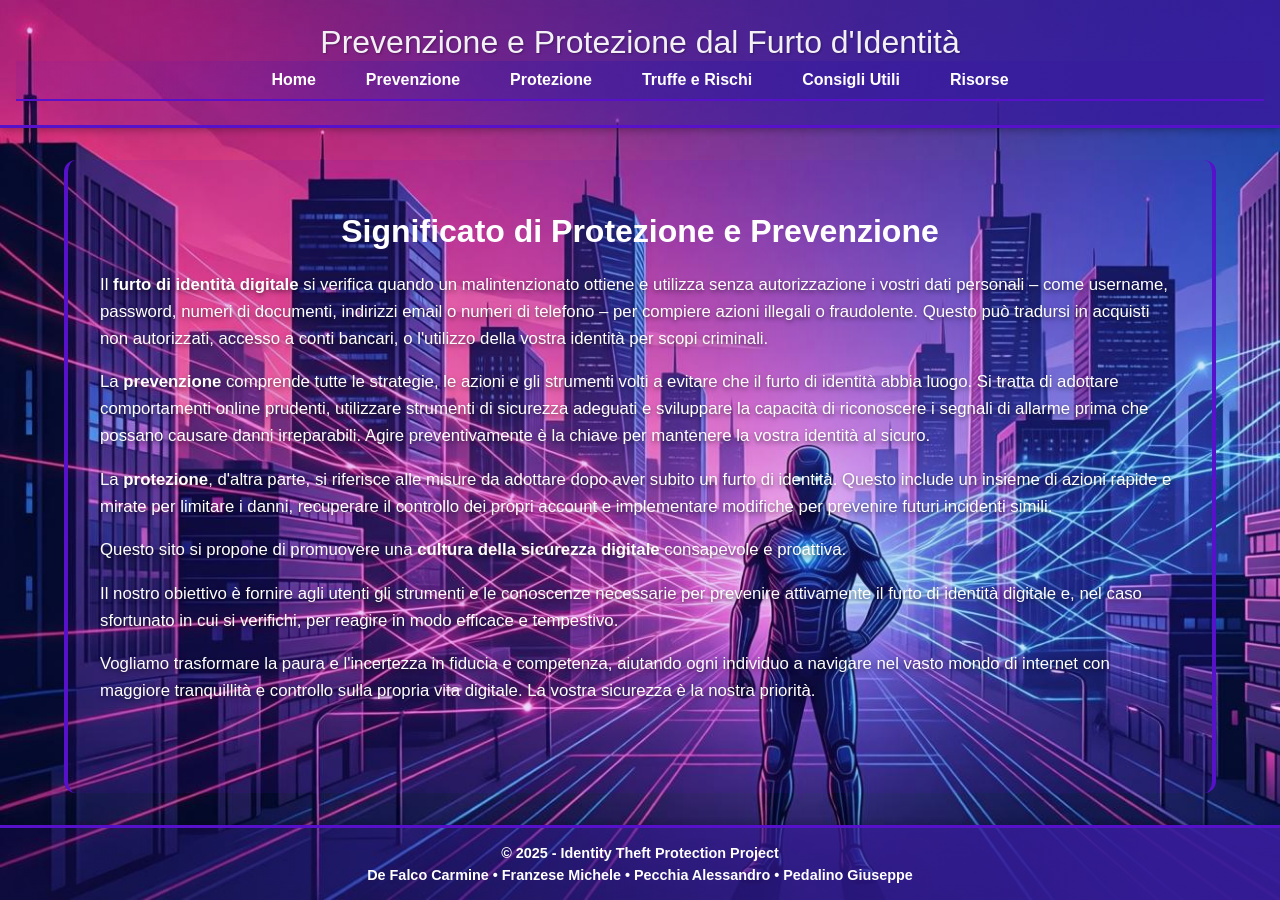
<file: index.html>
<!doctype html>
<html lang="it">
<head>
    <meta charset="utf-8">
    <meta name="viewport" content="width=device-width, initial-scale=1">
    <title>Home - Identity theft protection and prevention</title>
    <link rel="icon" href="img/-favicon-.png">
    <link rel="stylesheet" href="styles/styles.css">
    <link rel="stylesheet" href="styles/infogrid.css">
</head>

<body background="img/img00-index-.jpg">


    <header>
        <h1>Prevenzione e Protezione dal Furto d'Identità</h1>

        <nav class="navbar">
            <ul>
                <li><a href="index.html">Home</a></li>
                <li><a href="prevenzione.html">Prevenzione</a></li>
                <li><a href="protezione.html">Protezione</a></li>
                <li><a href="truffe-e-rischi.html">Truffe e Rischi</a></li>
                <li><a href="consigli-utili.html">Consigli Utili</a></li>
                <li><a href="risorse.html">Risorse</a></li>
            </ul>
        </nav>
    </header>

    <main>
        <h1 align="center">Significato di Protezione e Prevenzione</h1>
        <p>Il <b>furto di identità digitale</b> si verifica quando un malintenzionato ottiene e utilizza senza autorizzazione i vostri dati personali 
            – come username, password, numeri di documenti, indirizzi email o numeri di telefono – per compiere azioni illegali o fraudolente. 
            Questo può tradursi in acquisti non autorizzati, accesso a conti bancari, o l'utilizzo della vostra identità per scopi criminali.</p>

        <p>La <b>prevenzione</b> comprende tutte le strategie, le azioni e gli strumenti volti a evitare che il furto di identità abbia luogo. 
            Si tratta di adottare comportamenti online prudenti, utilizzare strumenti di sicurezza adeguati e sviluppare la capacità di riconoscere 
            i segnali di allarme prima che possano causare danni irreparabili. Agire preventivamente è la chiave per mantenere la vostra identità al sicuro.</p>

        <p>La <b>protezione</b>, d'altra parte, si riferisce alle misure da adottare dopo aver subito un furto di identità. Questo include un insieme di azioni 
            rapide e mirate per limitare i danni, recuperare il controllo dei propri account e implementare modifiche per prevenire futuri incidenti simili.</p>

        <p>Questo sito si propone di promuovere una <b>cultura della sicurezza digitale</b> consapevole e proattiva.</p>

        <p>Il nostro obiettivo è fornire agli utenti gli 
        strumenti e le conoscenze necessarie per prevenire attivamente il furto di identità digitale e, nel caso sfortunato in cui si verifichi, 
        per reagire in modo efficace e tempestivo.</p>

        <p>Vogliamo trasformare la paura e l'incertezza in fiducia e competenza, aiutando ogni individuo a navigare nel vasto mondo di internet con maggiore 
            tranquillità e controllo sulla propria vita digitale. La vostra sicurezza è la nostra priorità.</p>
        
    </main>


    <footer>
        <p><b>© 2025 - Identity Theft Protection Project</b></p>
        <p><b>De Falco Carmine • Franzese Michele • Pecchia Alessandro • Pedalino Giuseppe</b></p>
    </footer>
</body>
</html>
</file>
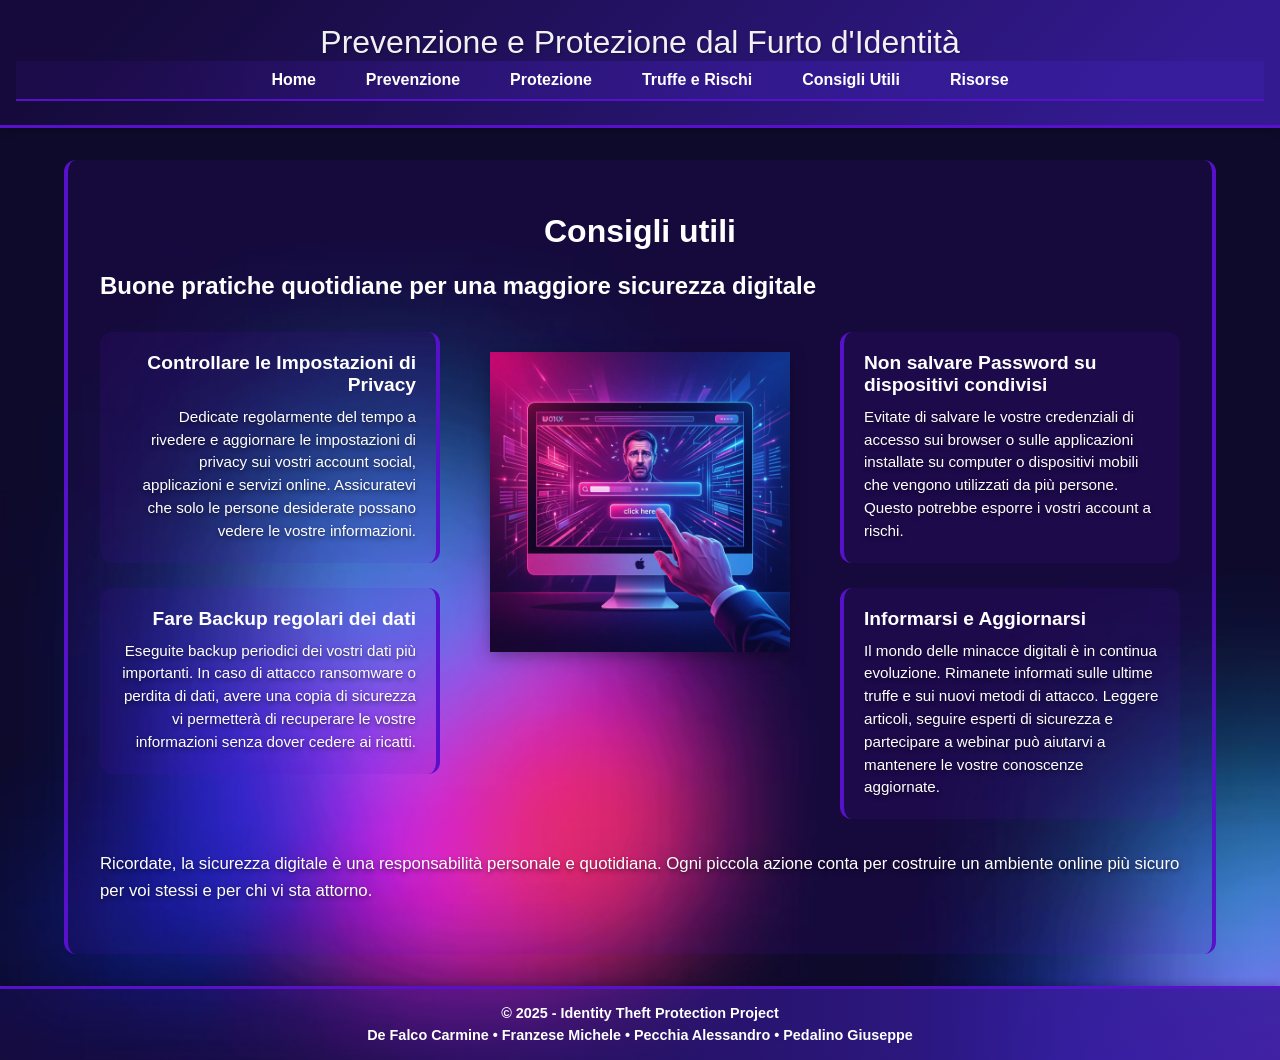
<file: consigli-utili.html>
<!doctype html>
<html lang="it">
<head>
    <meta charset="utf-8">
    <meta name="viewport" content="width=device-width, initial-scale=1">
    <title>Home - Identity theft protection and prevention</title>
    <link rel="icon" href="img/-favicon-.png">
    <link rel="stylesheet" href="styles/styles.css">
    <link rel="stylesheet" href="styles/infogrid.css">
</head>

<body background="img/img01-aurora-.jpg">


    <header>
        <h1>Prevenzione e Protezione dal Furto d'Identità</h1>

        <nav class="navbar">
            <ul>
                <li><a href="index.html">Home</a></li>
                <li><a href="prevenzione.html">Prevenzione</a></li>
                <li><a href="protezione.html">Protezione</a></li>
                <li><a href="truffe-e-rischi.html">Truffe e Rischi</a></li>
                <li><a href="consigli-utili.html">Consigli Utili</a></li>
                <li><a href="risorse.html">Risorse</a></li>
            </ul>
        </nav>
    </header>


    <main>
        <h1 align="center">Consigli utili</h1>
        <h2>Buone pratiche quotidiane per una maggiore sicurezza digitale</h2>
        
        <div class="infographic-container">
            <div class="column left-text">
                <div>
                    <h3>Controllare le Impostazioni di Privacy</h3>
                    <p>Dedicate regolarmente del tempo a rivedere e aggiornare le impostazioni di privacy sui vostri account social, 
                        applicazioni e servizi online. Assicuratevi che solo le persone desiderate possano vedere le vostre informazioni.</p>
                </div>
                <div>
                    <h3>Fare Backup regolari dei dati</h3>
                    <p>Eseguite backup periodici dei vostri dati più importanti. In caso di attacco ransomware o perdita di dati, avere una 
                        copia di sicurezza vi permetterà di recuperare le vostre informazioni senza dover cedere ai ricatti.</p>
                </div>
            </div>

            <div class="center-image">
                <img src="img/img07.jpg" alt="Icona Centrale">
            </div>

            <div class="column right-text">
                <div>
                    <h3>Non salvare Password su dispositivi condivisi</h3>
                    <p>Evitate di salvare le vostre credenziali di accesso sui browser o sulle applicazioni installate su computer o 
                        dispositivi mobili che vengono utilizzati da più persone. Questo potrebbe esporre i vostri account a rischi.</p>
                </div>
                <div>
                    <h3>Informarsi e Aggiornarsi</h3>
                    <p>Il mondo delle minacce digitali è in continua evoluzione. Rimanete informati sulle ultime truffe e sui nuovi metodi 
                        di attacco. Leggere articoli, seguire esperti di sicurezza e partecipare a webinar può aiutarvi a mantenere le vostre 
                        conoscenze aggiornate.</p>
                </div>
            </div>
        </div>
        <p>Ricordate, la sicurezza digitale è una responsabilità personale e quotidiana. Ogni piccola azione conta per costruire un ambiente
            online più sicuro per voi stessi e per chi vi sta attorno.</p>
    </main>

    <footer>
        <p><b>© 2025 - Identity Theft Protection Project</b></p>
        <p><b>De Falco Carmine • Franzese Michele • Pecchia Alessandro • Pedalino Giuseppe</b></p>
    </footer>
</body>
</html>
</file>
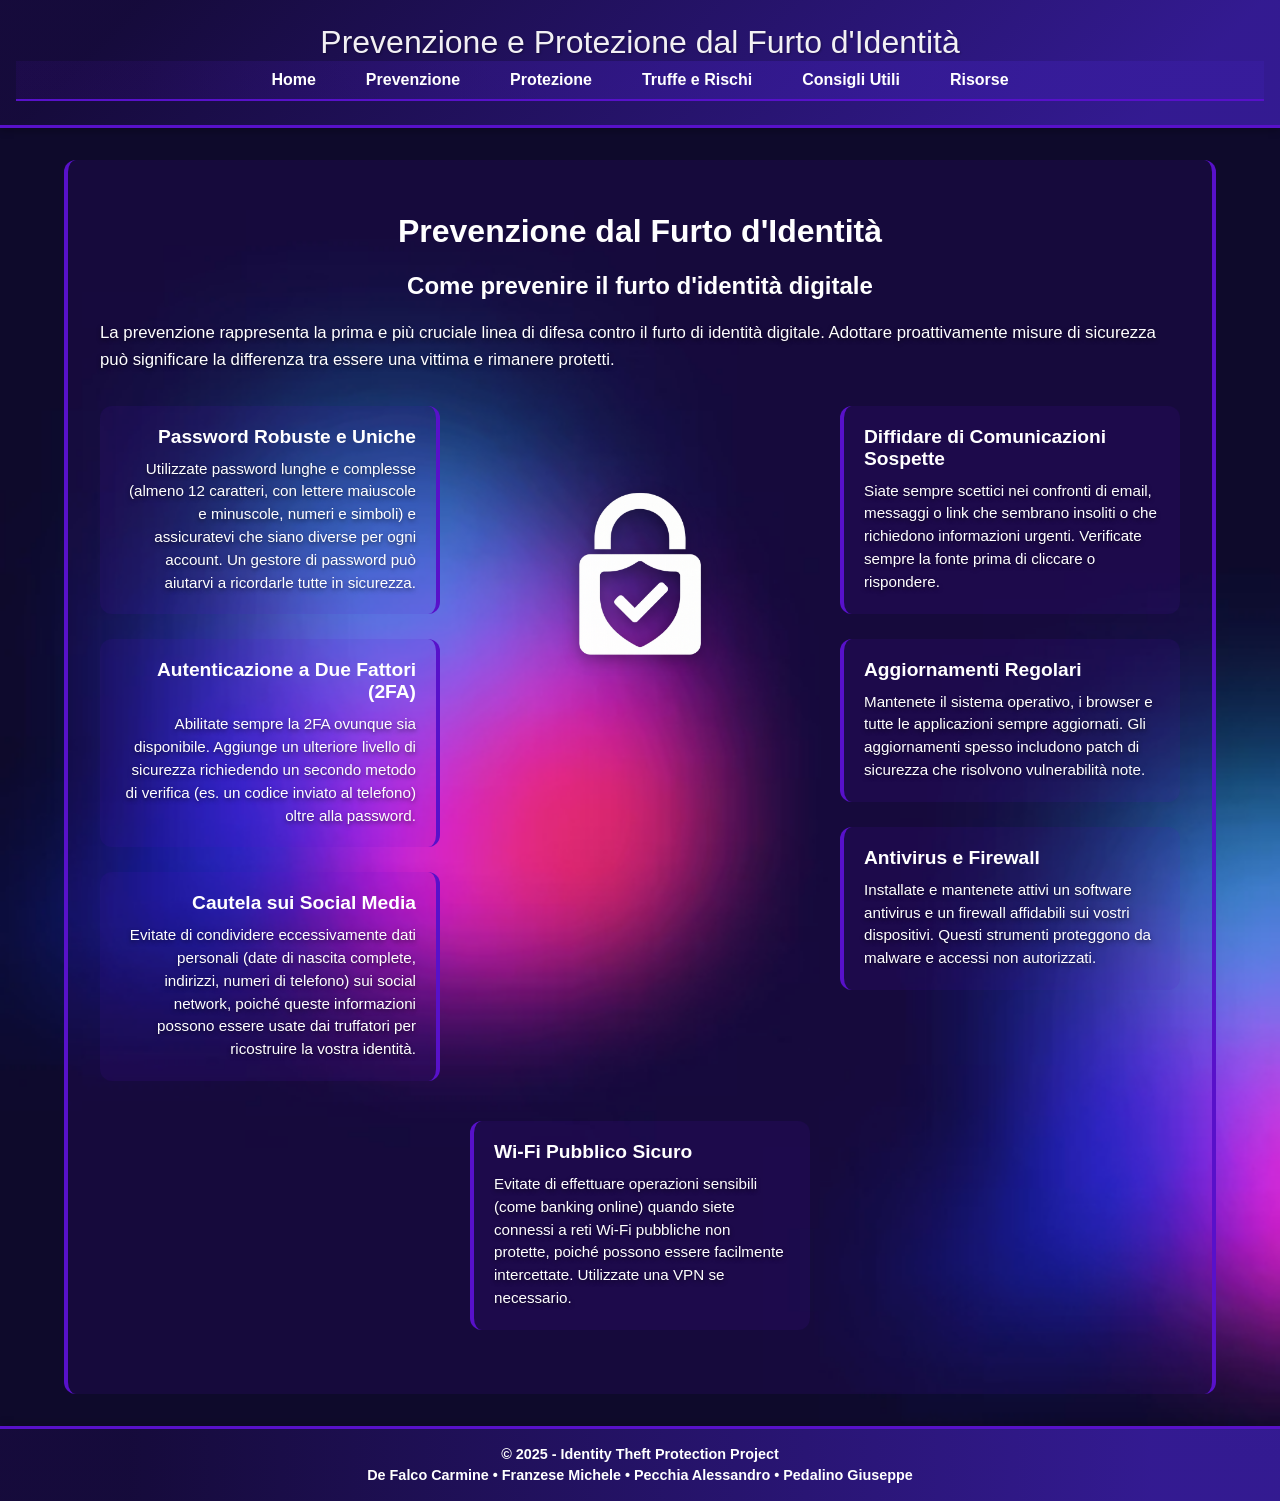
<file: prevenzione.html>
<!doctype html>
<html lang="it">
<head>
    <meta charset="utf-8">
    <meta name="viewport" content="width=device-width, initial-scale=1">
    <title>Home - Identity theft protection and prevention</title>
    <link rel="icon" href="img/-favicon-.png">
    <link rel="stylesheet" href="styles/styles.css">
    <link rel="stylesheet" href="styles/infogrid.css">
</head>

<body background="img/img01-aurora-.jpg">


    <header>
        <h1>Prevenzione e Protezione dal Furto d'Identità</h1>

        <nav class="navbar">
            <ul>
                <li><a href="index.html">Home</a></li>
                <li><a href="prevenzione.html">Prevenzione</a></li>
                <li><a href="protezione.html">Protezione</a></li>
                <li><a href="truffe-e-rischi.html">Truffe e Rischi</a></li>
                <li><a href="consigli-utili.html">Consigli Utili</a></li>
                <li><a href="risorse.html">Risorse</a></li>
            </ul>
        </nav>
    </header>


    <main>
        <h1 align="center">Prevenzione dal Furto d'Identità</h1>
        <h2 align="center">Come prevenire il furto d'identità digitale</h2>
        <p>La prevenzione rappresenta la prima e più cruciale linea di difesa contro il furto di identità digitale. 
            Adottare proattivamente misure di sicurezza può significare la differenza tra essere una vittima e rimanere protetti.</p>
        
        <div class="infographic-container">
            <div class="column left-text">
                <div>
                    <h3>Password Robuste e Uniche</h3>
                    <p>Utilizzate password lunghe e complesse (almeno 12 caratteri, con lettere maiuscole e minuscole, numeri e simboli) e assicuratevi che siano diverse per ogni account. Un gestore di password può aiutarvi a ricordarle tutte in sicurezza.</p>
                </div>
                <div>
                    <h3>Autenticazione a Due Fattori (2FA)</h3>
                    <p>Abilitate sempre la 2FA ovunque sia disponibile. Aggiunge un ulteriore livello di sicurezza richiedendo un secondo metodo di verifica (es. un codice inviato al telefono) oltre alla password.</p>
                </div>
                <div>
                    <h3>Cautela sui Social Media</h3>
                    <p>Evitate di condividere eccessivamente dati personali (date di nascita complete, indirizzi, numeri di telefono) sui social network, poiché queste informazioni possono essere usate dai truffatori per ricostruire la vostra identità.</p>
                </div>
            </div>

            <div class="center-image">
                <img src="img/-favicon-.png" alt="Prevenzione Icona">
            </div>

            <div class="column right-text">
                <div>
                    <h3>Diffidare di Comunicazioni Sospette</h3>
                    <p>Siate sempre scettici nei confronti di email, messaggi o link che sembrano insoliti o che richiedono informazioni urgenti. Verificate sempre la fonte prima di cliccare o rispondere.</p>
                </div>
                <div>
                    <h3>Aggiornamenti Regolari</h3>
                    <p>Mantenete il sistema operativo, i browser e tutte le applicazioni sempre aggiornati. Gli aggiornamenti spesso includono patch di sicurezza che risolvono vulnerabilità note.</p>
                </div>
                <div>
                    <h3>Antivirus e Firewall</h3>
                    <p>Installate e mantenete attivi un software antivirus e un firewall affidabili sui vostri dispositivi. Questi strumenti proteggono da malware e accessi non autorizzati.</p>
                </div>
            </div>

            <div class="wifi-card">
                <h3>Wi-Fi Pubblico Sicuro</h3>
                <p>Evitate di effettuare operazioni sensibili (come banking online) quando siete connessi a reti Wi-Fi pubbliche non protette, poiché possono essere facilmente intercettate. Utilizzate una VPN se necessario.</p>
            </div>
        </div>
    </main>

    <footer>
        <p><b>© 2025 - Identity Theft Protection Project</b></p>
        <p><b>De Falco Carmine • Franzese Michele • Pecchia Alessandro • Pedalino Giuseppe</b></p>
    </footer>
</body>
</html>
</file>
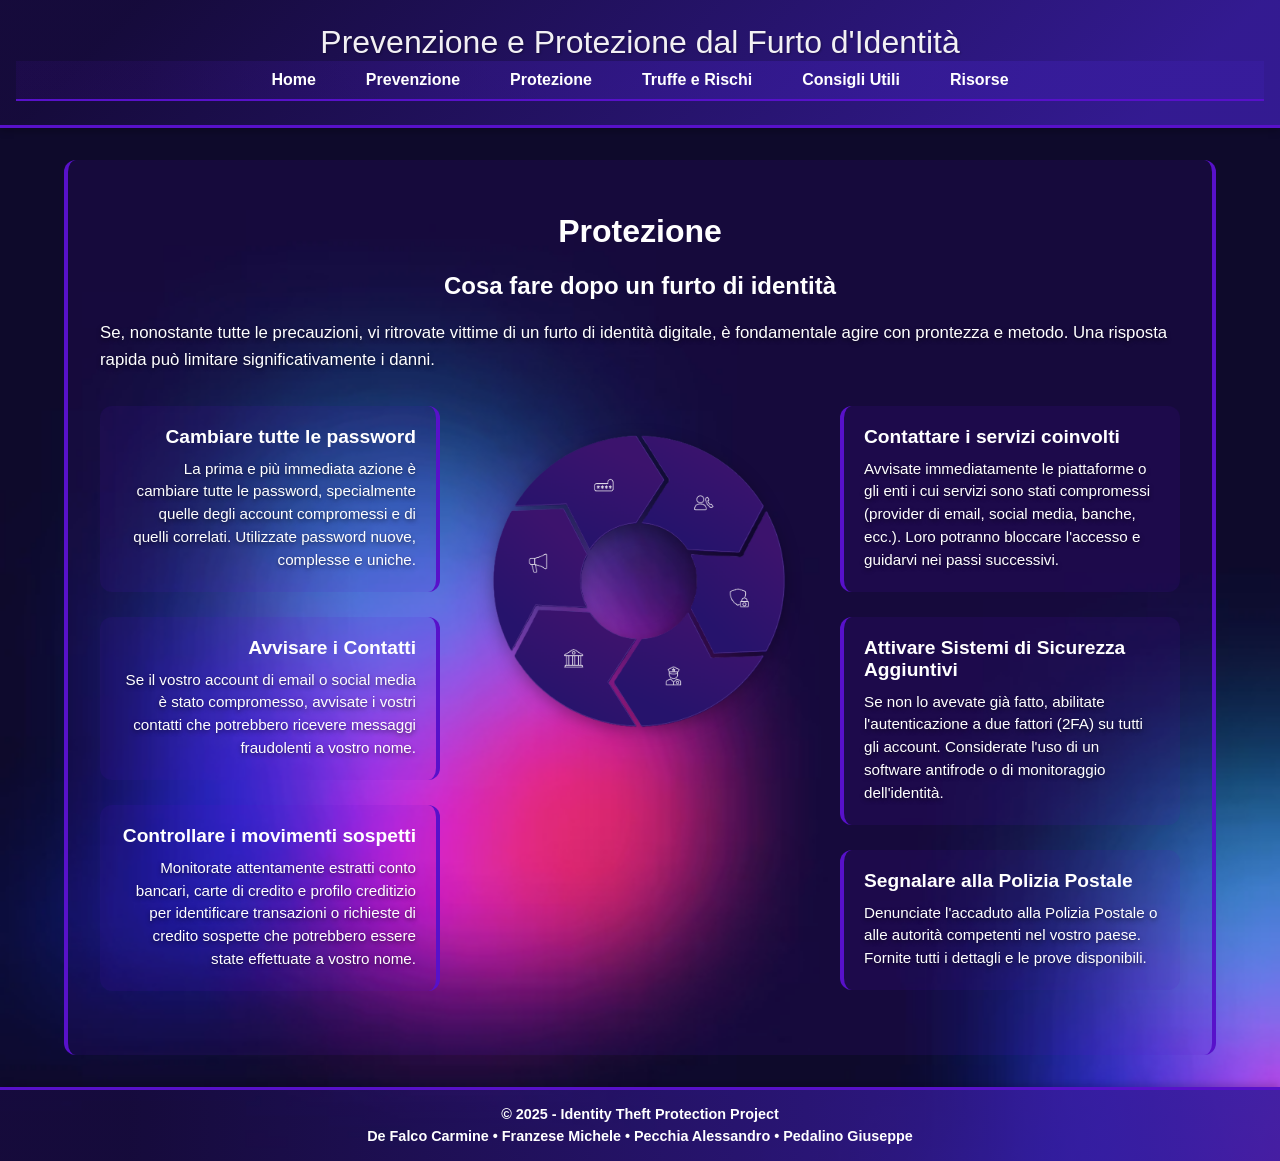
<file: protezione.html>
<!doctype html>
<html lang="it">
<head>
    <meta charset="utf-8">
    <meta name="viewport" content="width=device-width, initial-scale=1">
    <title>Home - Identity theft protection and prevention</title>
    <link rel="icon" href="img/-favicon-.png">
    <link rel="stylesheet" href="styles/styles.css">
    <link rel="stylesheet" href="styles/infogrid.css">
</head>
<body background="img/img01-aurora-.jpg">


    <header>
        <h1>Prevenzione e Protezione dal Furto d'Identità</h1>

        <nav class="navbar">
            <ul>
                <li><a href="index.html">Home</a></li>
                <li><a href="prevenzione.html">Prevenzione</a></li>
                <li><a href="protezione.html">Protezione</a></li>
                <li><a href="truffe-e-rischi.html">Truffe e Rischi</a></li>
                <li><a href="consigli-utili.html">Consigli Utili</a></li>
                <li><a href="risorse.html">Risorse</a></li>
            </ul>
        </nav>
    </header>


    <main>
        <h1 align="center">Protezione</h1>
        <h2 align="center">Cosa fare dopo un furto di identità</h2>
        <p class="description">
            Se, nonostante tutte le precauzioni, vi ritrovate vittime di un furto di identità digitale, è fondamentale agire con prontezza e metodo. Una risposta rapida può limitare significativamente i danni.
        </p>
    <div class="infographic-container">
        
        <div class="column left-text">
            <div>
                <h3>Cambiare tutte le password</h3>
                <p>La prima e più immediata azione è cambiare tutte le password, specialmente quelle degli account compromessi e 
                    di quelli correlati. Utilizzate password nuove, complesse e uniche.</p>
            </div>
            <div>
                <h3>Avvisare i Contatti</h3>
                <p>Se il vostro account di email o social media è stato compromesso, avvisate i vostri contatti che potrebbero 
                    ricevere messaggi fraudolenti a vostro nome.</p>
            </div>
            <div>
                <h3>Controllare i movimenti sospetti</h3>
                <p>Monitorate attentamente estratti conto bancari, carte di credito e profilo creditizio per identificare 
                    transazioni o richieste di credito sospette che potrebbero essere state effettuate a vostro nome.</p>
            </div>
        </div>

        <div class="center-image">
            <img src="img/img03-protezione-.png" alt="Icona Centrale">
        </div>

        <div class="column right-text">
            <div>
                <h3>Contattare i servizi coinvolti</h3>
                <p>Avvisate immediatamente le piattaforme o gli enti i cui servizi sono stati compromessi (provider di email, 
                    social media, banche, ecc.). Loro potranno bloccare l'accesso e guidarvi nei passi successivi.</p>
            </div>
            <div>
                <h3>Attivare Sistemi di Sicurezza Aggiuntivi</h3>
                <p>Se non lo avevate già fatto, abilitate l'autenticazione a due fattori (2FA) su tutti gli account. Considerate 
                    l'uso di un software antifrode o di monitoraggio dell'identità.</p>
            </div>
            <div>
                <h3>Segnalare alla Polizia Postale</h3>
                <p>Denunciate l'accaduto alla Polizia Postale o alle autorità competenti nel vostro paese. <br>
                    Fornite tutti i dettagli e le prove disponibili.</p>
            </div>
        </div>

    </div>
    </main>

    <footer>
        <p><b>© 2025 - Identity Theft Protection Project</b></p>
        <p><b>De Falco Carmine • Franzese Michele • Pecchia Alessandro • Pedalino Giuseppe</b></p>
    </footer>
</body>
</html>
</file>
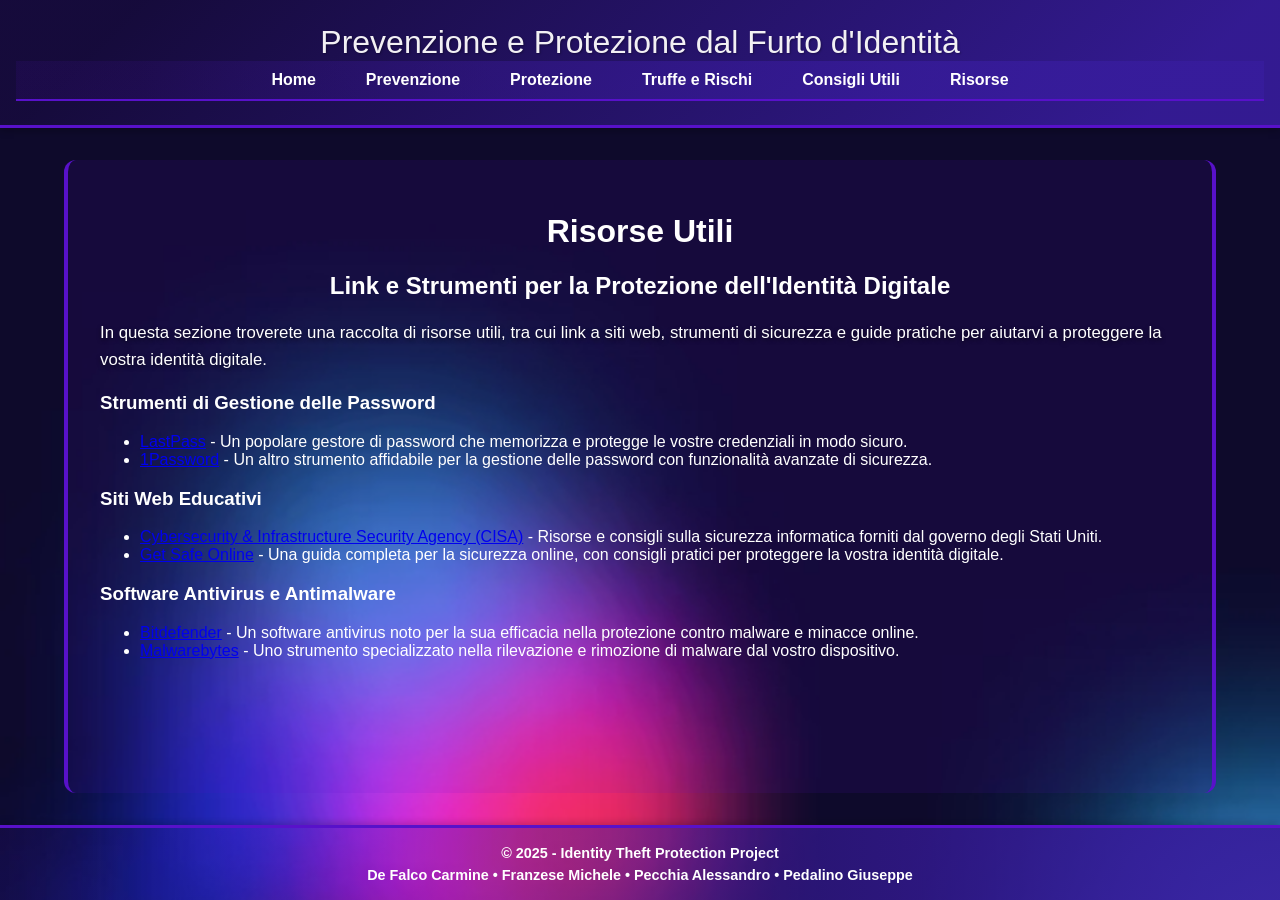
<file: risorse.html>
<!doctype html>
<html lang="it">
<head>
    <meta charset="utf-8">
    <meta name="viewport" content="width=device-width, initial-scale=1">
    <title>Home - Identity theft protection and prevention</title>
    <link rel="icon" href="img/-favicon-.png">
    <link rel="stylesheet" href="styles/styles.css">
    <link rel="stylesheet" href="styles/infogrid.css">
</head>

<body background="img/img01-aurora-.jpg">


    <header>
        <h1>Prevenzione e Protezione dal Furto d'Identità</h1>

        <nav class="navbar">
            <ul>
                <li><a href="index.html">Home</a></li>
                <li><a href="prevenzione.html">Prevenzione</a></li>
                <li><a href="protezione.html">Protezione</a></li>
                <li><a href="truffe-e-rischi.html">Truffe e Rischi</a></li>
                <li><a href="consigli-utili.html">Consigli Utili</a></li>
                <li><a href="risorse.html">Risorse</a></li>
            </ul>
        </nav>
    </header>

    <main>
        <h1 align="center">Risorse Utili</h1>
        <h2 align="center">Link e Strumenti per la Protezione dell'Identità Digitale</h2>
        <p>In questa sezione troverete una raccolta di risorse utili, tra cui link a siti web, strumenti di sicurezza e guide pratiche per aiutarvi a proteggere la vostra identità digitale.</p>

        <h3>Strumenti di Gestione delle Password</h3>
        <ul>
            <li><a href="https://www.lastpass.com/it" target="_blank">LastPass</a> - Un popolare gestore di password che memorizza e protegge le vostre credenziali in modo sicuro.</li>
            <li><a href="https://1password.com/" target="_blank">1Password</a> - Un altro strumento affidabile per la gestione delle password con funzionalità avanzate di sicurezza.</li>
        </ul>

        <h3>Siti Web Educativi</h3>
        <ul>
            <li><a href="https://www.cybersecurity.gov/" target="_blank">Cybersecurity & Infrastructure Security Agency (CISA)</a> - Risorse e consigli sulla sicurezza informatica forniti dal governo degli Stati Uniti.</li>
            <li><a href="https://www.getsafeonline.org/" target="_blank">Get Safe Online</a> - Una guida completa per la sicurezza online, con consigli pratici per proteggere la vostra identità digitale.</li>
        </ul>

        <h3>Software Antivirus e Antimalware</h3>
        <ul>
            <li><a href="https://www.bitdefender.com/" target="_blank">Bitdefender</a> - Un software antivirus noto per la sua efficacia nella protezione contro malware e minacce online.</li>
            <li><a href="https://www.malwarebytes.com/" target="_blank">Malwarebytes</a> - Uno strumento specializzato nella rilevazione e rimozione di malware dal vostro dispositivo.</li>
        </ul>
    </main>


    <footer>
        <p><b>© 2025 - Identity Theft Protection Project</b></p>
        <p><b>De Falco Carmine • Franzese Michele • Pecchia Alessandro • Pedalino Giuseppe</b></p>
    </footer>
</body>
</html>
</file>
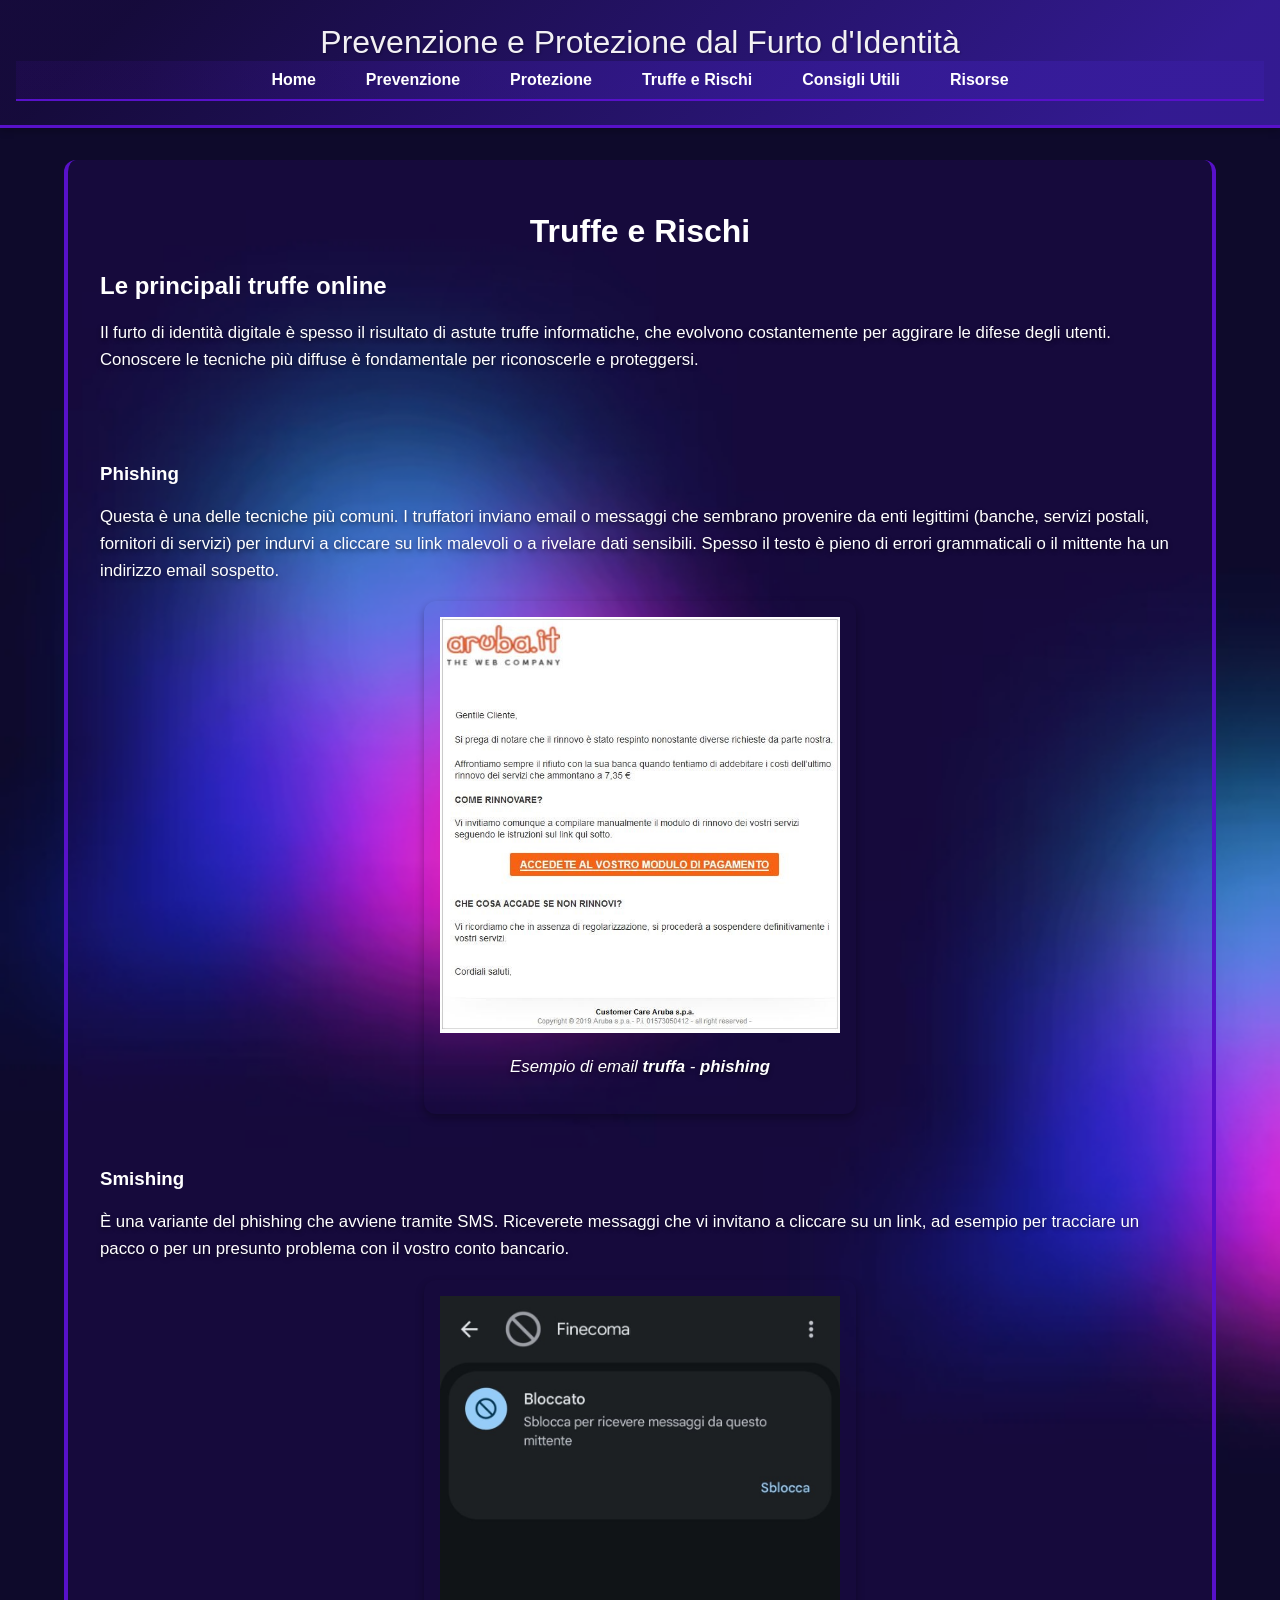
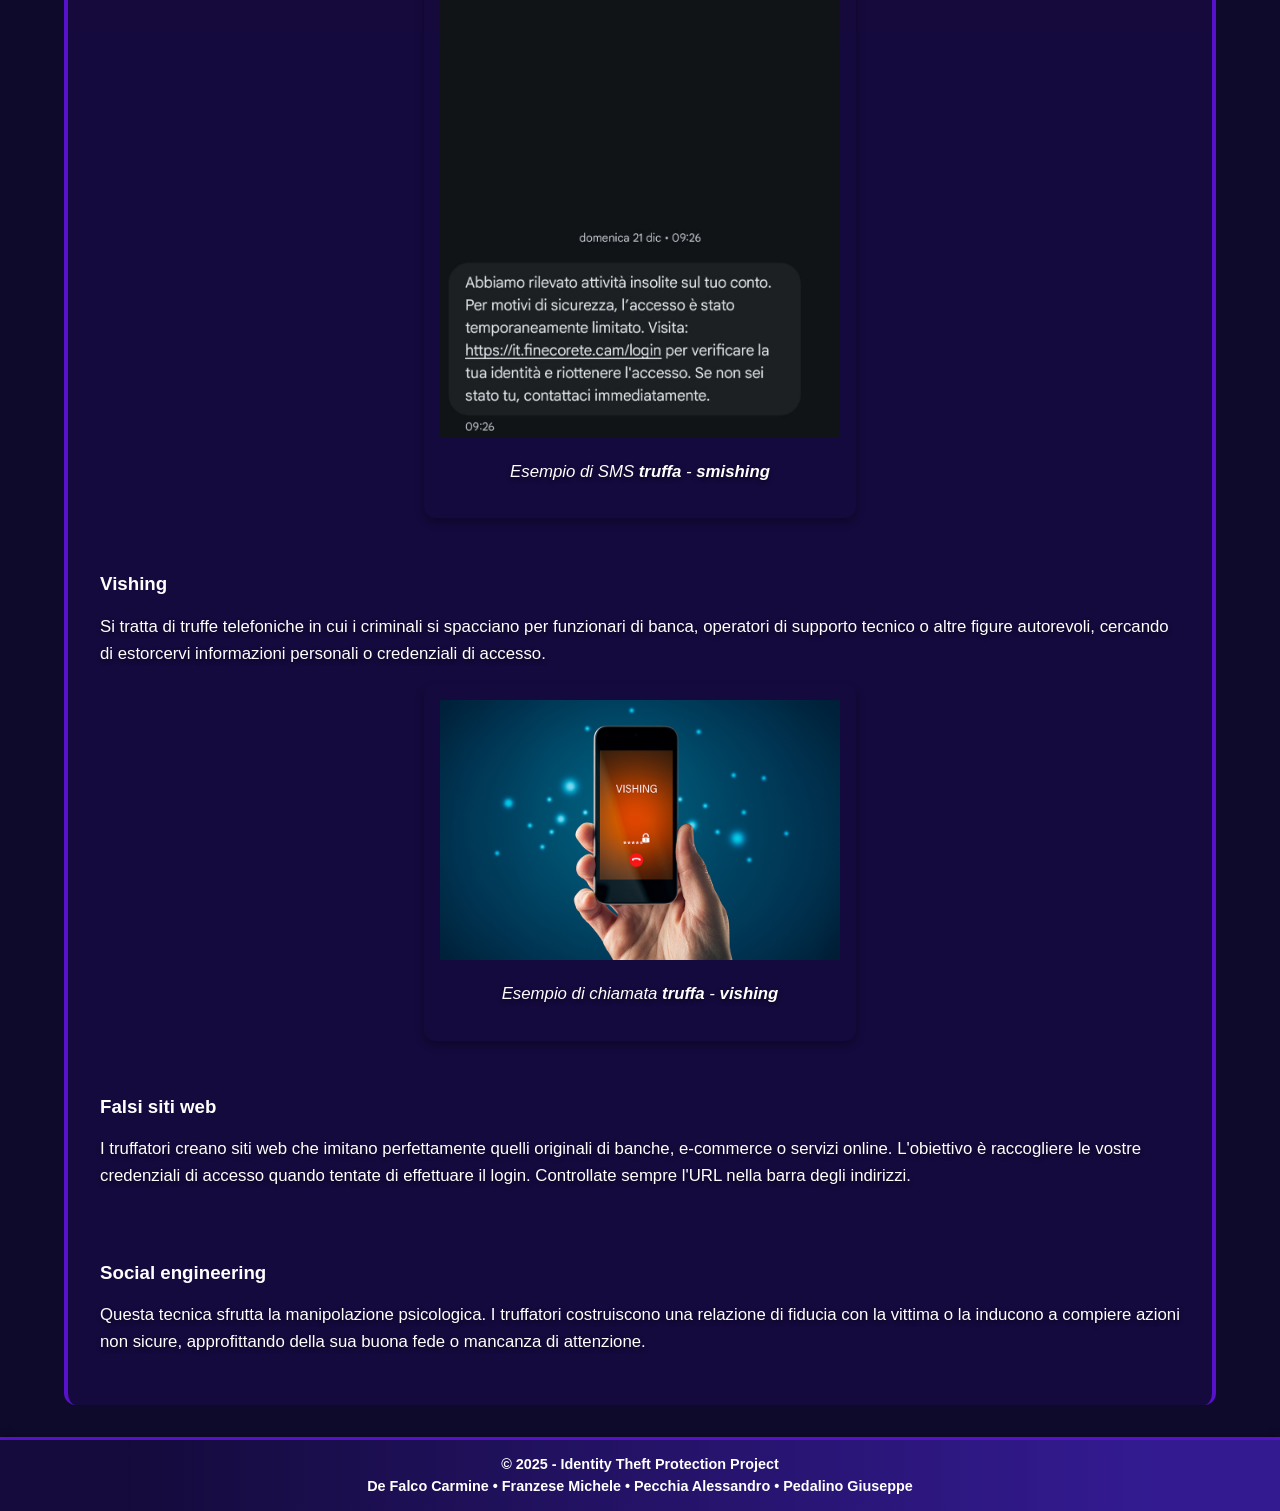
<file: truffe-e-rischi.html>
<!doctype html>
<html lang="it">
<head>
    <meta charset="utf-8">
    <meta name="viewport" content="width=device-width, initial-scale=1">
    <title>Truffe e Rischi - Identity theft protection and prevention</title>
    <link rel="icon" href="img/-favicon-.png">
    <link rel="stylesheet" href="styles/styles.css">
    <link rel="stylesheet" href="styles/infogrid.css">
</head>

<body background="img/img01-aurora-.jpg">

    <header>
        <h1>Prevenzione e Protezione dal Furto d'Identità</h1>

        <nav class="navbar">
            <ul>
                <li><a href="index.html">Home</a></li>
                <li><a href="prevenzione.html">Prevenzione</a></li>
                <li><a href="protezione.html">Protezione</a></li>
                <li><a href="truffe-e-rischi.html">Truffe e Rischi</a></li>
                <li><a href="consigli-utili.html">Consigli Utili</a></li>
                <li><a href="risorse.html">Risorse</a></li>
            </ul>
        </nav>
    </header>

    <main>
        <h1 align="center">Truffe e Rischi</h1>
        
        <h2>Le principali truffe online</h2>
        <p>Il furto di identità digitale è spesso il risultato di astute truffe informatiche, che evolvono costantemente per aggirare le difese degli utenti. 
            Conoscere le tecniche più diffuse è fondamentale per riconoscerle e proteggersi.</p> <br><br><br>

        <h3>Phishing</h3>
        <p>Questa è una delle tecniche più comuni. I truffatori inviano email o messaggi che sembrano provenire da enti legittimi (banche, servizi 
            postali, fornitori di servizi) per indurvi a cliccare su link malevoli o a rivelare dati sensibili. Spesso il testo è pieno di errori 
            grammaticali o il mittente ha un indirizzo email sospetto.</p>
        <table align="center" style="margin: 0 auto; width: auto;">
            <tr align="center">
                <td align="center">
                    <img src="img/img05-phishing-.jpg" alt="" style="max-width: 400px; height: auto;">
                    <p align="center"><em>Esempio di email <b>truffa</b> - <b>phishing</b></em></p>
                </td>
            </tr>
        </table>
        <br><br>
        <h3>Smishing</h3>
        <p>È una variante del phishing che avviene tramite SMS. Riceverete messaggi che vi invitano a cliccare su un link, ad esempio per 
            tracciare un pacco o per un presunto problema con il vostro conto bancario.</p>
        <table align="center" style="margin: 0 auto; width: auto;">
            <tr align="center">
                <td align="center">
                    <img src="img/img04-smishing-.jpeg" alt="" style="max-width: 400px; height: auto;">
                    <p align="center"><em>Esempio di SMS <b>truffa</b> - <b>smishing</b></em></p>
                </td>
            </tr>
        </table>
        <br><br>
        <h3>Vishing</h3>
        <p>Si tratta di truffe telefoniche in cui i criminali si spacciano per funzionari di banca, operatori di supporto tecnico o altre 
            figure autorevoli, cercando di estorcervi informazioni personali o credenziali di accesso.</p>
        <table align="center" style="margin: 0 auto; width: auto;">
            <tr align="center">
                <td align="center">
                    <img src="img/img06-vishing.jpg" alt="" style="max-width: 400px; height: auto;">
                    <p align="center"><em>Esempio di chiamata <b>truffa</b> - <b>vishing</b></em></p>
                </td>
            </tr>
        </table>           
        <br><br>
        <h3>Falsi siti web</h3>
        <p> I truffatori creano siti web che imitano perfettamente quelli originali di banche, e-commerce o servizi online. 
            L'obiettivo è raccogliere le vostre credenziali di accesso quando tentate di effettuare il login. Controllate sempre 
            l'URL nella barra degli indirizzi.</p>
        <br><br>
        <h3>Social engineering</h3>
        <p>Questa tecnica sfrutta la manipolazione psicologica. I truffatori costruiscono una relazione di fiducia con la vittima o 
            la inducono a compiere azioni non sicure, approfittando della sua buona fede o mancanza di attenzione.</p>      
    </main>

    <footer>
        <p><b>© 2025 - Identity Theft Protection Project</b></p>
        <p><b>De Falco Carmine • Franzese Michele • Pecchia Alessandro • Pedalino Giuseppe</b></p>
    </footer>
</body>
</html>
</file>
<file: styles/styles.css>
*, *::before, *::after {
    box-sizing: border-box; 
}

html {
    height: 100%;
}

body {
    min-height: 100vh;
    margin: 0;
    font-family: 'Segoe UI', Tahoma, Geneva, Verdana, sans-serif;
    display: flex;
    flex-direction: column;
    background-color: #0d0a2c; 
    background-size: cover;
    background-repeat: no-repeat;
    background-attachment: fixed;
    color: #FFFFFF;
}


header {
    background: linear-gradient(135deg, rgba(88, 17, 202, 0.1) 10%, rgba(55, 28, 156, 0.9) 90%);
    color: white;
    text-align: center;
    padding: 1.5em 1em;
    border-bottom: 3px solid #5811CA;
    box-shadow: 0 2px 8px rgba(0, 0, 0, 0.3);
}

header h1 {
    margin: 0;
    font-size: 2rem;
    font-weight: 400;
    font-family: 'Montserrat', sans-serif;
    color: #F2F0F4;
    text-shadow: 1px 1px 2px rgba(0, 0, 0, 0.3);
}


.navbar {
    background: linear-gradient(90deg, rgba(88, 17, 202, 0.1) 10%, rgba(55, 28, 156, 0.9) 90%);
    padding: 10px 0;
    border-bottom: 2px solid #5811CA;
}

.navbar ul {
    list-style: none;
    display: flex;
    justify-content: center;
    gap: 20px;
    padding: 0;
    margin: 0;
}

.navbar a {
    color: #ffffff;
    text-decoration: none;
    font-weight: 600;
    padding: 10px 15px;
    transition: 0.3s ease;
    border-radius: 4px;
}

.navbar a:hover {
    color: #5811CA;
    background-color: rgba(255, 255, 255, 0.1);
    box-shadow: 0 0 10px rgba(88, 17, 202, 0.5);
}


main {
    flex: 1; 
    padding: 2em;
    background: rgba(88, 17, 202, 0.1);
    margin: 2em auto;
    border-radius: 12px;
    width: 90%;
    max-width: 2200px;
    box-shadow: none;
    border-left: 4px solid #5811CA;
    border-right: 4px solid #5811CA;
}

main p {
    line-height: 1.6;
    color: #FFFFFF;
    font-size: 1.05em;
    font-weight: 500;
    font-family: 'Heebo', sans-serif;
    text-shadow: 0 2px 4px rgba(0, 0, 0, 0.5);
}

main p b {
    font-weight: 700;
}

table {
    border-collapse: collapse;
    border-radius: 12px;
    overflow: hidden;
    width: 100%;
    box-shadow: 0 4px 8px rgba(0, 0, 0, 0.3);
}

table thead {
    background: linear-gradient(135deg, rgba(88, 17, 202, 0.3) 10%, rgba(55, 28, 156, 0.7) 90%);
}

table th,
table td {
    padding: 1em;
    text-align: left;
    border-bottom: 1px solid rgba(88, 17, 202, 0.3);
}

table th {
    font-weight: 600;
    color: #FFFFFF;
}

table tbody tr:last-child td {
    border-bottom: none;
}

table tbody tr:hover {
    background-color: rgba(88, 17, 202, 0.1);
}

footer {
    background: linear-gradient(90deg, rgba(88, 17, 202, 0.1) 10%, rgba(55, 28, 156, 0.9) 90%);
    color: white;
    text-align: center;
    padding: 0.8em 0;
    border-top: 3px solid #5811CA;
    box-shadow: 0 -2px 8px rgba(0, 0, 0, 0.2);
}

footer p {
    margin: 0.2em 0;
    font-size: 0.9em;
    line-height: 1.3;
}

@media (max-width: 900px) {
    header h1 { font-size: 1.8rem; }
    .navbar ul { gap: 15px; }
}
</file>
<file: styles/infogrid.css>
.infographic-container {
    display: grid;
    grid-template-columns: 1fr 1fr 1fr;
    gap: 30px;
    align-items: start;
    margin: 2em 0;
}

.column {
    display: flex;
    flex-direction: column;
    gap: 25px;
}

.column div {
    padding: 20px;
    background: rgba(88, 17, 202, 0.1);
    border-radius: 12px;
    border-left: 4px solid #5811CA;
}

.left-text {
    text-align: right;
}

.left-text div {
    border-left: none;
    border-right: 4px solid #5811CA;
}

.right-text {
    text-align: left;
}

.center-image {
    display: flex;
    justify-content: center;
    align-items: center;
    padding: 20px;
}

.center-image img {
    max-width: 100%;
    height: auto;
    filter: drop-shadow(0 4px 8px rgba(0, 0, 0, 0.3));
}

.column h3 {
    font-size: 1.2rem;
    margin: 0 0 10px 0;
    color: #FFFFFF;
}

.column p {
    font-size: 0.95rem;
    margin: 0;
    line-height: 1.5;
}

.wifi-card {
    grid-column: 2;
    grid-row: 2;
    padding: 20px;
    background: rgba(88, 17, 202, 0.1);
    border-radius: 12px;
    border-left: 4px solid #5811CA;
    margin-top: 10px;
}

.wifi-card h3 {
    font-size: 1.2rem;
    margin: 0 0 10px 0;
    color: #FFFFFF;
}

.wifi-card p {
    font-size: 0.95rem;
    margin: 0;
    line-height: 1.5;
}

@media (max-width: 1024px) {
    .infographic-container {
        grid-template-columns: 1fr 1fr;
        gap: 20px;
    }
    
    .center-image {
        grid-column: 1 / -1;
    }
}

@media (max-width: 768px) {
    .infographic-container {
        grid-template-columns: 1fr;
    }

    .left-text {
        text-align: left;
    }

    .left-text div {
        border-left: 4px solid #5811CA;
        border-right: none;
    }
}
</file>
